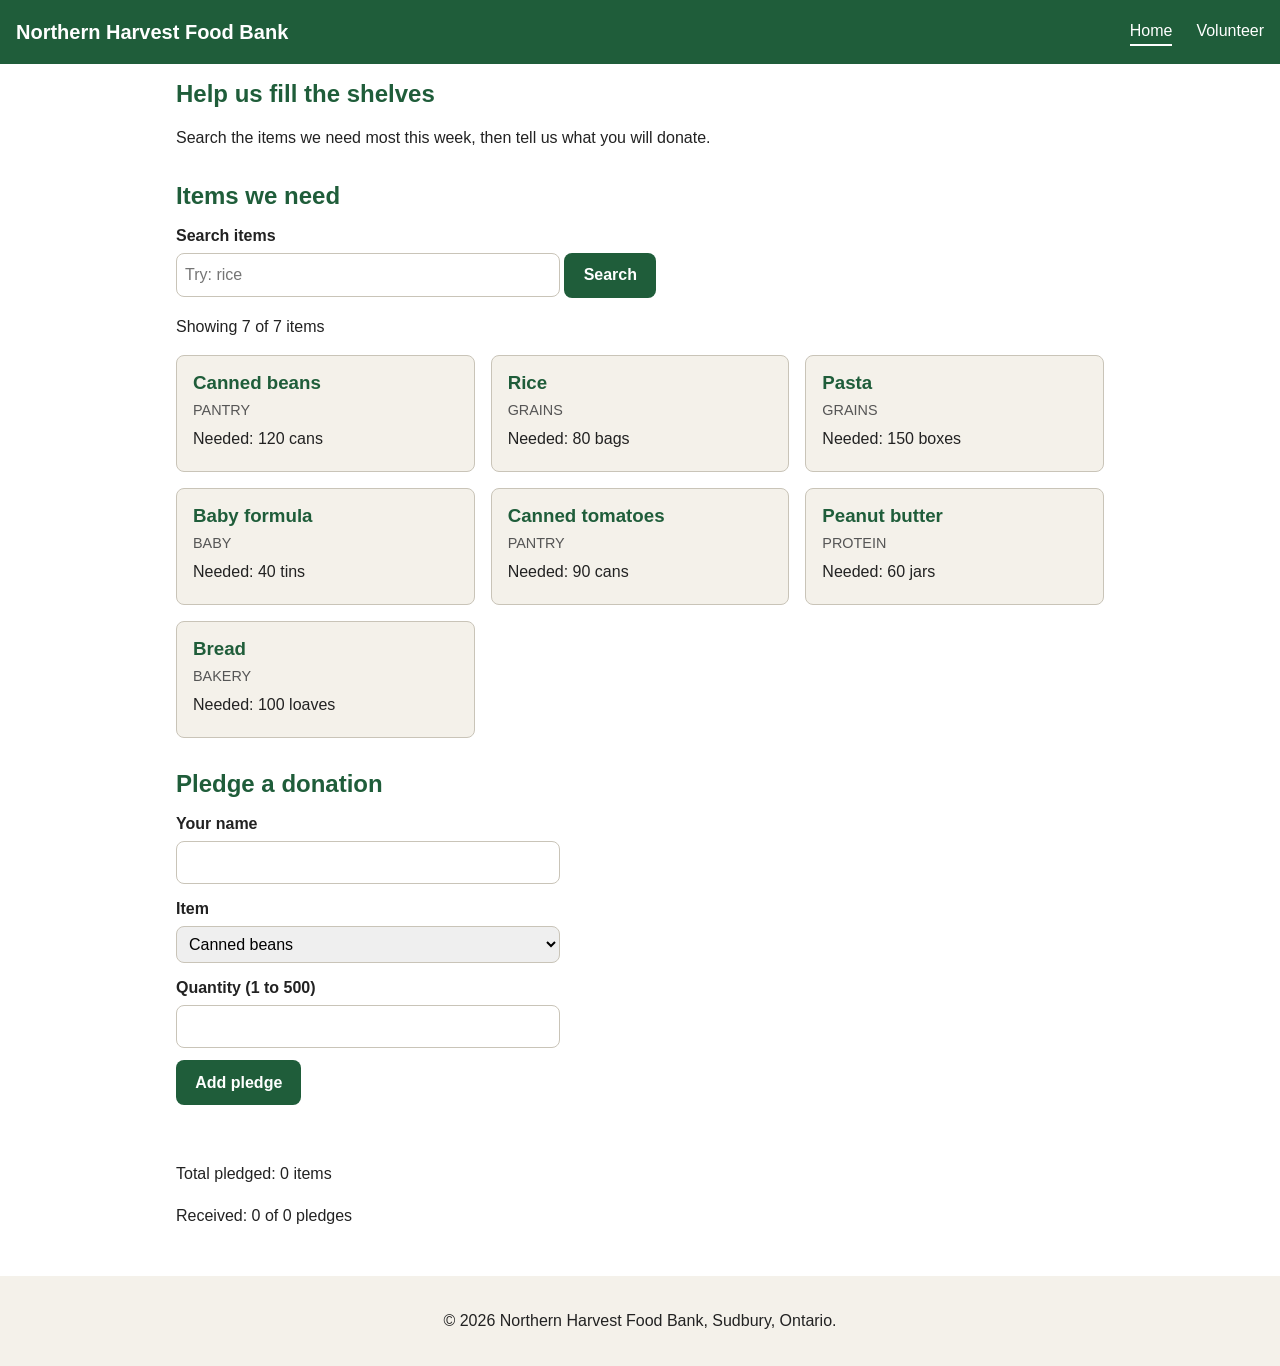
<file: index.html>
<!doctype html>
<html lang="en">
  <head>
    <meta charset="UTF-8" />
    <meta name="viewport" content="width=device-width, initial-scale=1.0" />
    <title>Northern Harvest Food Bank</title>
    <link rel="stylesheet" href="styles.css" />
    <script src="script.js" defer></script>
  </head>
  <body>
    <header>
      <p class="brand">Northern Harvest Food Bank</p>
      <nav>
        <a href="index.html" class="active">Home</a>
        <a href="volunteer.html">Volunteer</a>
      </nav>
    </header>

    <main>
      <section id="intro">
        <h1>Help us fill the shelves</h1>
        <p>
          Search the items we need most this week, then tell us what you will
          donate.
        </p>
      </section>

      <section id="items">
        <h2>Items we need</h2>
        <form id="item-search-form">
          <label for="item-search">Search items</label>
          <input
            type="text"
            id="item-search"
            name="q"
            placeholder="Try: rice"
          />
          <button type="submit" class="btn">Search</button>
        </form>
        <p id="item-count" aria-live="polite">7 items listed</p>
        <p id="no-items" class="hidden">No items match that search</p>
        <ul class="item-list">
          <li>
            <article class="card">
              <h3>Canned beans</h3>
              <p class="category">Pantry</p>
              <p>Needed: 120 cans</p>
            </article>
          </li>
          <li>
            <article class="card">
              <h3>Rice</h3>
              <p class="category">Grains</p>
              <p>Needed: 80 bags</p>
            </article>
          </li>
          <li>
            <article class="card">
              <h3>Pasta</h3>
              <p class="category">Grains</p>
              <p>Needed: 150 boxes</p>
            </article>
          </li>
          <li>
            <article class="card">
              <h3>Baby formula</h3>
              <p class="category">Baby</p>
              <p>Needed: 40 tins</p>
            </article>
          </li>
          <li>
            <article class="card">
              <h3>Canned tomatoes</h3>
              <p class="category">Pantry</p>
              <p>Needed: 90 cans</p>
            </article>
          </li>
          <li>
            <article class="card">
              <h3>Peanut butter</h3>
              <p class="category">Protein</p>
              <p>Needed: 60 jars</p>
            </article>
          </li>
          <li>
            <article class="card">
              <h3>Bread</h3>
              <p class="category">Bakery</p>
              <p>Needed: 100 loaves</p>
            </article>
          </li>
        </ul>
      </section>

      <section id="donations">
        <h2>Pledge a donation</h2>
        <form id="donation-form">
          <div class="field">
            <label for="donor-name">Your name</label>
            <input type="text" id="donor-name" name="donorName" />
          </div>
          <div class="field">
            <label for="donation-item">Item</label>
            <select id="donation-item" name="item"></select>
          </div>
          <div class="field">
            <label for="donation-qty">Quantity (1 to 500)</label>
            <input
              type="text"
              id="donation-qty"
              name="quantity"
              inputmode="numeric"
            />
          </div>
          <button type="submit" class="btn">Add pledge</button>
        </form>
        <p id="donation-message" class="error"></p>
        <p id="total-pledged">Total pledged: 0 items</p>
        <p id="received-count">Received: 0 of 0 pledges</p>
        <ul id="donation-list"></ul>
      </section>
    </main>

    <footer>
      <p>&copy; 2026 Northern Harvest Food Bank, Sudbury, Ontario.</p>
    </footer>
  </body>
</html>
</file>
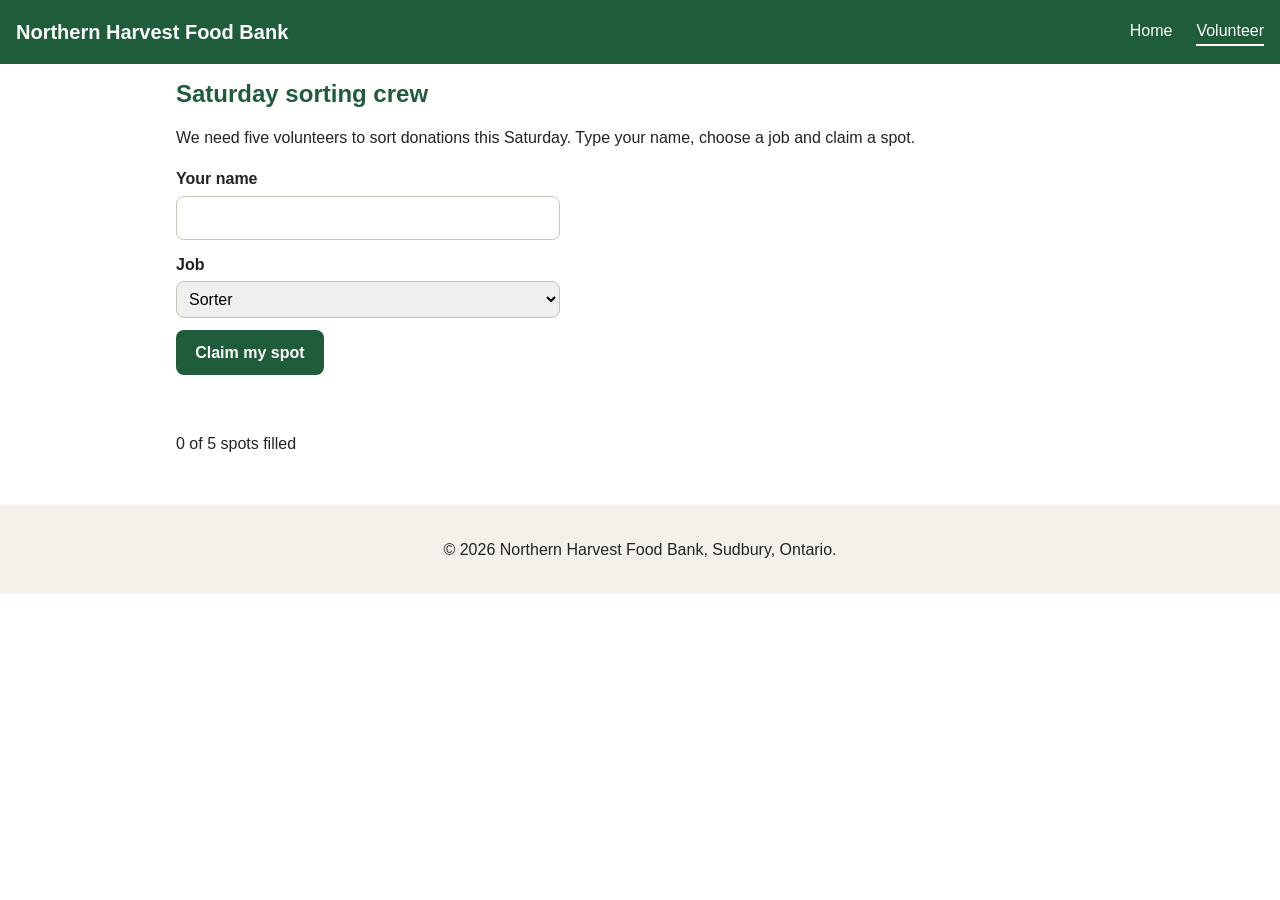
<file: volunteer.html>
<!doctype html>
<html lang="en">
  <head>
    <meta charset="UTF-8" />
    <meta name="viewport" content="width=device-width, initial-scale=1.0" />
    <title>Volunteer sign-up | Northern Harvest Food Bank</title>
    <link rel="stylesheet" href="styles.css" />
    <script src="volunteer.js" defer></script>
  </head>
  <body>
    <header>
      <p class="brand">Northern Harvest Food Bank</p>
      <nav>
        <a href="index.html">Home</a>
        <a href="volunteer.html" class="active">Volunteer</a>
      </nav>
    </header>

    <main>
      <section id="sign-up">
        <h1>Saturday sorting crew</h1>
        <p>
          We need five volunteers to sort donations this Saturday. Type your
          name, choose a job and claim a spot.
        </p>
        <form id="volunteer-form">
          <div class="field">
            <label for="volunteer-name">Your name</label>
            <input type="text" id="volunteer-name" name="volunteerName" />
          </div>
          <div class="field">
            <label for="volunteer-role">Job</label>
            <select id="volunteer-role" name="role">
              <option value="Sorter">Sorter</option>
              <option value="Driver">Driver</option>
              <option value="Greeter">Greeter</option>
            </select>
          </div>
          <button type="submit" class="btn">Claim my spot</button>
        </form>
        <p id="volunteer-message" class="error"></p>
        <p id="volunteer-count">0 of 5 spots filled</p>
        <ul id="volunteer-list"></ul>
      </section>
    </main>

    <footer>
      <p>&copy; 2026 Northern Harvest Food Bank, Sudbury, Ontario.</p>
    </footer>
  </body>
</html>
</file>
<file: styles.css>
/* Northern Harvest Food Bank: starter stylesheet. You do not need to edit it. */
:root {
  --color-bg: #ffffff;
  --color-surface: #f4f1ea;
  --color-text: #222222;
  --color-primary: #1f5d3a;
  --color-border: #c9c4b8;
  --color-error: #a11d1d;
  --spacing-unit: 1rem;
  --radius: 0.5rem;
}

* { box-sizing: border-box; }

body {
  margin: 0;
  background-color: var(--color-bg);
  color: var(--color-text);
  font-family: Arial, sans-serif;
  line-height: 1.6;
}

header {
  display: flex;
  flex-wrap: wrap;
  justify-content: space-between;
  align-items: center;
  gap: var(--spacing-unit);
  padding: var(--spacing-unit);
  background-color: var(--color-primary);
  color: #ffffff;
}

.brand { margin: 0; font-weight: 700; font-size: 1.25rem; }
nav { display: flex; gap: 1.5rem; }
nav a { color: #ffffff; text-decoration: none; }
.active { border-bottom: 2px solid #ffffff; }

main { max-width: 60rem; margin: 0 auto; padding: var(--spacing-unit); }
section { margin-bottom: 2rem; }
h1, h2, h3 { color: var(--color-primary); line-height: 1.2; margin: 0 0 0.75rem; }

.field { margin-bottom: 0.75rem; }
label { display: block; font-weight: 600; margin-bottom: 0.25rem; }
input, select, button { font: inherit; padding: 0.5rem; }
input[type="text"], select { width: 100%; max-width: 24rem; border: 1px solid var(--color-border); border-radius: var(--radius); }

.btn {
  display: inline-block;
  padding: 0.6rem 1.2rem;
  background-color: var(--color-primary);
  color: #ffffff;
  border: 0;
  border-radius: var(--radius);
  font-weight: 600;
  cursor: pointer;
}

.card {
  padding: var(--spacing-unit);
  background-color: var(--color-surface);
  border: 1px solid var(--color-border);
  border-radius: var(--radius);
}
.card h3 { margin-bottom: 0.25rem; }
.card p { margin: 0.25rem 0; }
.category { color: #555555; font-size: 0.9rem; text-transform: uppercase; }

.item-list { list-style: none; margin: 0; padding: 0; display: grid; grid-template-columns: 1fr; gap: var(--spacing-unit); }

#donation-list, #volunteer-list { list-style: none; padding: 0; }
#donation-list li, #volunteer-list li {
  padding: 0.6rem 0.8rem;
  margin-bottom: 0.5rem;
  background-color: var(--color-surface);
  border: 1px solid var(--color-border);
  border-radius: var(--radius);
}

/* Helper classes used by your script */
.hidden { display: none; }
.done { color: #666666; text-decoration: line-through; }
.error { color: var(--color-error); font-weight: 600; min-height: 1.5rem; }

footer { padding: var(--spacing-unit); background-color: var(--color-surface); text-align: center; }

@media (min-width: 768px) {
  .item-list { grid-template-columns: repeat(2, 1fr); }
}
@media (min-width: 1024px) {
  .item-list { grid-template-columns: repeat(3, 1fr); }
}
</file>
